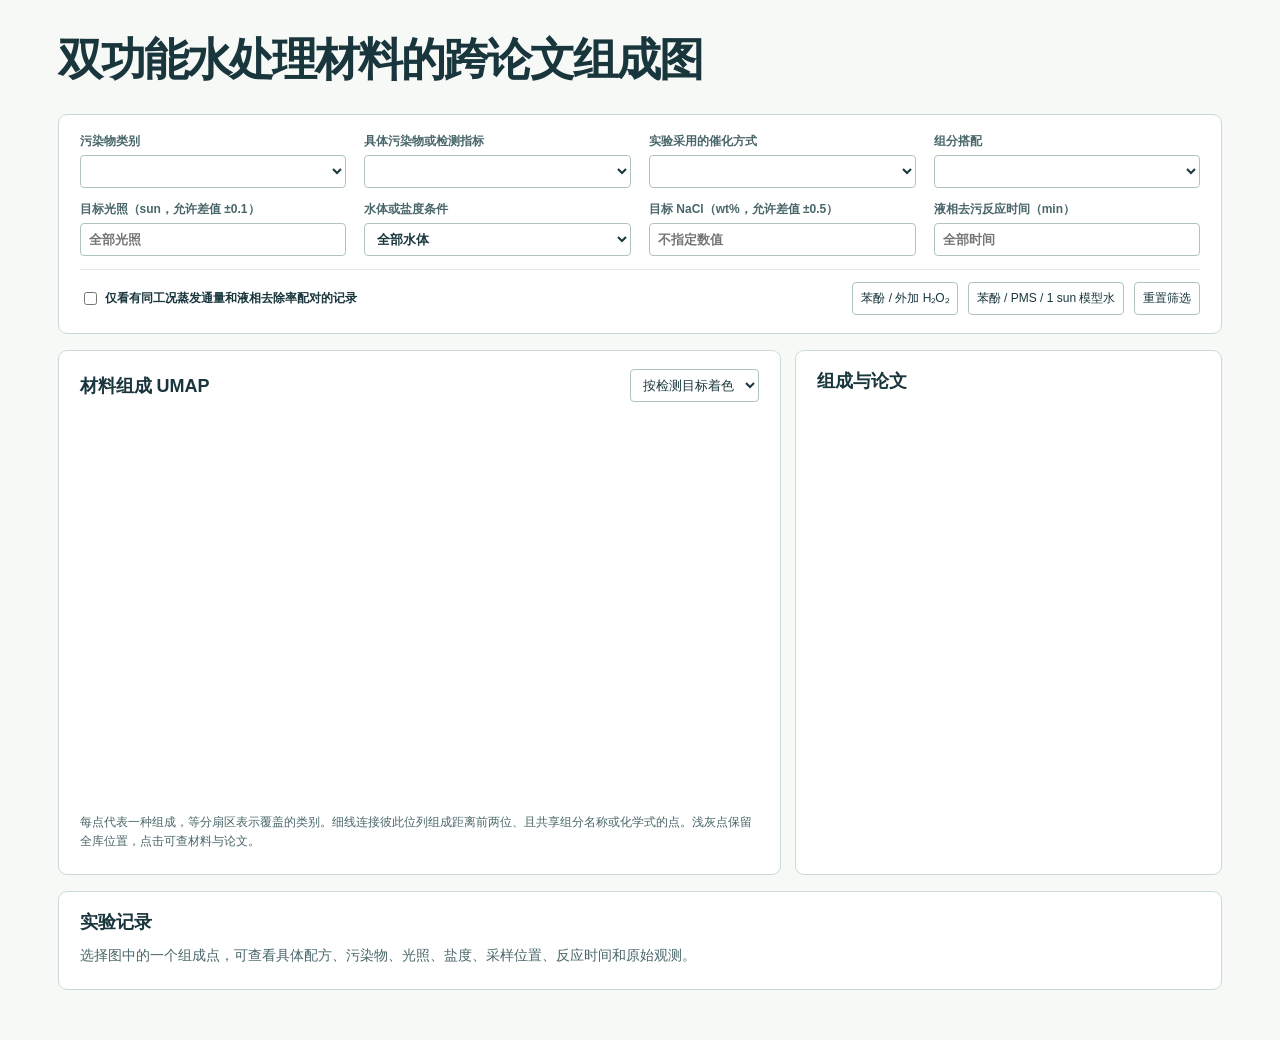
<file: scripts/research/cross_study_explorer.html>
<!doctype html>
<html lang="zh-CN"><head><meta charset="utf-8"><meta name="viewport" content="width=device-width,initial-scale=1">
<title>双功能水处理材料 · 跨论文组成图</title>
<style>
:root{--ink:#19363d;--muted:#49666a;--line:#cbdad8;--teal:#116c71;--paper:#f4f7f6;--warm:#a75727;font-family:"Microsoft YaHei","Noto Sans CJK SC","Segoe UI",sans-serif;color:var(--ink);background:#f7f9f7}
*{box-sizing:border-box}body{max-width:1350px;margin:auto;padding:30px 4.5vw 50px}h1{letter-spacing:-.045em;font-weight:650;margin:0;font-size:clamp(26px,3.6vw,45px)}h2{font-size:18px;margin:0 0 10px}p{line-height:1.65;margin:4px 0;color:var(--muted);font-size:14px}
header{padding-bottom:20px}section{background:white;border:1px solid var(--line);padding:18px 21px;border-radius:9px}label{font-size:12px;font-weight:600;color:var(--muted);display:flex;flex-direction:column;gap:5px}
select,input[type=number],button{font:inherit;color:var(--ink);border:1px solid #aec4c2;background:white;border-radius:4px;min-height:33px;padding:5px 8px}select{width:100%;font-size:13px;text-overflow:ellipsis}input[type=number]{width:100%;font-size:13px}button{font-size:12px;cursor:pointer}button:hover,button:focus-visible{border-color:var(--teal);background:#edf6f4}
.filters{display:grid;grid-template-columns:repeat(4,minmax(0,1fr));gap:13px 18px}.actions,.quick{display:flex;align-items:center;gap:10px;flex-wrap:wrap}.actions{grid-column:1/-1;border-top:1px solid #e1eae8;padding-top:12px;justify-content:space-between}.check{flex-direction:row;align-items:center;color:var(--ink)}
.layout{display:grid;grid-template-columns:minmax(0,1.42fr) minmax(290px,.84fr);gap:14px;margin-top:16px}.maptop{display:flex;gap:10px;align-items:center;justify-content:space-between}.maptop select{width:auto}.maptop h2{margin:0}#chart{display:block;width:100%;height:auto;margin:13px 0 5px}#legend{display:flex;gap:6px 16px;flex-wrap:wrap;font-size:12px;color:var(--muted)}.dot{width:9px;height:9px;border-radius:100%;display:inline-block;margin-right:5px}
.summary{font-size:16px;font-weight:650;color:var(--teal);margin:11px 0 4px}.scroll{max-height:460px;overflow:auto}.profilebtn{display:block;text-align:left;width:100%;border:0;border-bottom:1px solid #e0e9e7;border-radius:0;padding:8px 2px}.profilebtn strong{color:var(--teal);margin-right:8px}.muted{font-size:12px;color:var(--muted)}
#detail{margin-top:16px}.tablewrap{overflow:auto;max-height:470px}table{width:100%;border-collapse:collapse;font-size:12px}th,td{text-align:left;vertical-align:top;padding:7px 8px;border-bottom:1px solid #dfe9e6}th{background:var(--paper);position:sticky;top:0}a{color:var(--teal)}.material{padding:8px 0;border-top:1px solid #dee9e7}.material small{display:block;color:var(--muted);line-height:1.5}.point{cursor:pointer;outline:none}.point:hover circle.rim,.point:focus-visible circle.rim{stroke:#173a3f;stroke-width:3px}
@media(max-width:900px){.layout{grid-template-columns:1fr}.scroll{max-height:240px}}@media(max-width:660px){body{padding:15px}.filters{grid-template-columns:repeat(2,minmax(0,1fr))}section{padding:12px}.quick{gap:5px}}
</style></head><body>
<header><h1>双功能水处理材料的跨论文组成图</h1><p id="intro"></p></header>
<section aria-label="实验筛选"><div class="filters">
<label>污染物类别<select id="group"></select></label><label>具体污染物或检测指标<select id="target"></select></label>
<label>实验采用的催化方式<select id="route"></select></label><label>组分搭配<select id="motif"></select></label>
<label>目标光照（sun，允许差值 ±0.1）<input id="sun" type="number" min="0" step="any" placeholder="全部光照"></label>
<label>水体或盐度条件<select id="water"><option value="">全部水体</option><option value="model">明确的模型水</option><option value="nacl">报告了 NaCl 质量分数</option><option value="seawater">明确为海水</option><option value="unspecified">报告盐度，盐种未定</option><option value="unknown">没有可用的数值盐度</option></select></label>
<label>目标 NaCl（wt%，允许差值 ±0.5）<input id="salt" type="number" min="0" step="any" placeholder="不指定数值"></label>
<label>液相去污反应时间（min）<input id="minutes" type="number" min="0" step="any" placeholder="全部时间"></label>
<div class="actions"><label class="check"><input id="dual" type="checkbox">仅看有同工况蒸发通量和液相去除率配对的记录</label>
<div class="quick"><button id="presetFe">苯酚 / 外加 H₂O₂</button><button id="presetPms">苯酚 / PMS / 1 sun 模型水</button><button id="reset">重置筛选</button></div></div></div></section>
<div class="layout"><section><div class="maptop"><h2>材料组成 UMAP</h2><select id="color" aria-label="着色方式"><option value="group">按检测目标着色</option><option value="route">按催化方式着色</option></select></div>
<p id="summary" class="summary" aria-live="polite"></p><p id="coverage"></p><svg id="chart" viewBox="0 0 650 372" role="group" aria-label="可逐点查看的 UMAP 组成图"></svg><div id="legend"></div>
<p class="muted">每点代表一种组成，等分扇区表示覆盖的类别。细线连接彼此位列组成距离前两位、且共享组分名称或化学式的点。浅灰点保留全库位置，点击可查材料与论文。</p></section>
<section><h2 id="listTitle">组成与论文</h2><div class="scroll" id="profiles"></div><p id="selection"></p></section></div>
<section id="detail"><h2 id="detailTitle">实验记录</h2><div id="detailText"><p>选择图中的一个组成点，可查看具体配方、污染物、光照、盐度、采样位置、反应时间和原始观测。</p></div></section>
<script type="application/json" id="data">__ATLAS_DATA__</script>
<script>
"use strict";
const d=JSON.parse(document.querySelector("#data").textContent);
const rows=d.rows.map(row=>Object.fromEntries(d.fields.map((k,i)=>[k,row[i]])));
const targetColors={"Phenolics":"#ca773d","Dyes":"#8d5592","Pharmaceuticals":"#247d83","Other organics":"#5c73b2","Ions / elements":"#749548","Bulk / mixtures":"#796858","Microbes":"#bc4b71"};
const routeColors={"Photocatalysis":"#347da3","External peroxide":"#bb6328","PMS":"#12817c","PDS":"#9a537b","In-situ peroxide":"#c99523","Electro-Fenton":"#6556a2","Electro-oxidation":"#667e37","Thermocatalytic oxidation":"#9f4f44","Unresolved arm":"#b1bbbf","Control":"#738189"};
const zh={"Phenolics":"酚类","Dyes":"染料","Pharmaceuticals":"药物","Other organics":"其他有机物","Ions / elements":"离子或元素","Bulk / mixtures":"综合指标或混合物","Microbes":"微生物",
"Photocatalysis":"光催化","External peroxide":"外加 H₂O₂","In-situ peroxide":"原位 H₂O₂","Electro-Fenton":"电芬顿","Electro-oxidation":"电氧化","Thermocatalytic oxidation":"热催化氧化","Unresolved arm":"实验催化方式未确定","Control":"对照条件",
"Dual-role phase + separate water-supply component":"同一组分吸光产热并催化 ＋ 独立供水组分","Fe catalytic phase + separate carbon/polymer absorber":"含铁催化相 ＋ 独立碳或聚合物吸光相","Metal sulfide + polymer/fibre framework":"金属硫化物 ＋ 聚合物或纤维骨架",
"phenol":"苯酚","catechol":"邻苯二酚","bisphenol a":"双酚 A","methylene blue":"亚甲基蓝","methyl blue":"甲基蓝","methyl orange":"甲基橙","rhodamine b":"罗丹明 B","tetracycline":"四环素","tetracycline hydrochloride":"盐酸四环素","ciprofloxacin":"环丙沙星","sulfamethoxazole":"磺胺甲噁唑","carbamazepine":"卡马西平","toluene":"甲苯","xylene":"二甲苯","nitrobenzene":"硝基苯","aniline":"苯胺",
"Evaporation flux":"蒸发通量","Liquid parent removal":"液相母体去除率","Liquid parent ratio":"液相母体浓度比 C/C₀","Condensate endpoint":"冷凝水指标","Other liquid endpoint":"其他液相指标","Other endpoint":"其他指标","Stream unresolved":"取样位置未确定","Protocol only":"仅有实验条件","Signed field rate":"带符号的现场速率","Flux unit unresolved":"通量单位待核",
"Defined model water":"明确的模型水","Seawater":"海水","River water":"河水","Lake water":"湖水","Brine":"卤水","Saline water":"盐水","Freshwater":"淡水","Industrial water":"工业水","Unspecified salts":"盐种未定",
"reported":"文中报告","estimated":"从图估读","conflict":"来源冲突","not_reported":"未报告","unread":"未读","reaction_liquid":"反应液","feed":"进料液","condensate":"冷凝水"};
const el=id=>document.getElementById(id), txt=x=>zh[x]||x, unique=xs=>Array.from(new Set(xs)), svgNS="http://www.w3.org/2000/svg";
const esc=s=>String(s??"").replace(/[&<>"']/g,c=>({"&":"&amp;","<":"&lt;",">":"&gt;","\"":"&quot;","'":"&#39;"}[c]));
function options(id,values,all){let s=el(id),old=s.value;s.replaceChildren(new Option(all,""));for(const v of values)s.add(new Option(txt(v),v));if(values.includes(old))s.value=old}
options("group",Object.keys(targetColors),"全部目标类别");
options("route",Object.keys(routeColors),"全部实验方式");
const families=unique(d.materials.flatMap(m=>m.families)).sort();
options("motif",[...d.motifs,...families],"全部组分搭配");
function targets(){let g=el("group").value;options("target",unique(rows.filter(r=>!g||r.group===g).map(r=>r.target)).sort(),"全部具体目标")}
targets();
const materialIdsByProfile=new Map(d.profiles.map(p=>[p.id, d.materials.map((m,i)=>m.profile===p.id?i:null).filter(i=>i!==null)]));
const tally=xs=>({m:new Set(xs).size,p:new Set(xs.map(i=>d.materials[i].doi)).size,c:new Set(xs.map(i=>d.materials[i].profile)).size});
const total=tally([...d.materials.keys()]);el("intro").textContent=total.p+" 篇论文 · "+total.m+" 个最终材料变体 · "+total.c+" 个组成点。坐标只用材料组成计算，筛选时保持固定。";
let selected="",shownRows=[],highlight=new Set();
function values(){return Object.fromEntries(["group","target","route","motif","sun","water","salt","minutes"].map(k=>[k,el(k).value]))}
function matches(r,f){
 const m=d.materials[r.mid];
 if(f.group&&f.group!==r.group||f.target&&f.target!==r.target||f.route&&f.route!==r.route)return false;
 if(f.motif&&!m.motifs.includes(f.motif)&&!m.families.includes(f.motif))return false;
 if(f.sun!==""&&(r.sun===null||Math.abs(r.sun-Number(f.sun))>d.match.sun_tolerance+1e-8))return false;
 if(f.water==="model"&&r.matrix!=="Defined model water"||f.water==="seawater"&&r.matrix!=="Seawater"||f.water==="unknown"&&r.salt!==null||f.water==="unspecified"&&(r.salt===null||r.salt_basis!=="Unspecified salts"))return false;
 if((f.water==="nacl"||f.salt!=="")&&(r.salt===null||r.salt_basis!=="NaCl"))return false;
 if(f.salt!==""&&Math.abs(r.salt-Number(f.salt))>d.match.nacl_wt_percent_points+1e-8)return false;
 if(f.minutes!==""&&(r.time===null||r.time!==Number(f.minutes)||!["Liquid parent removal","Liquid parent ratio"].includes(r.endpoint)))return false;
 return !el("dual").checked||r.pairs.length>0;
}
function svg(tag,atts={},content=""){const n=document.createElementNS(svgNS,tag);for(const [k,v] of Object.entries(atts))n.setAttribute(k,String(v));if(content)n.textContent=content;return n}
function draw(){
 const f=values(),canvas=el("chart"),by=el("color").value,palette=by==="group"?targetColors:routeColors;
 shownRows=rows.filter(r=>matches(r,f));
 const assayFilter=["group","target","route","sun","water","salt","minutes"].some(k=>f[k]!=="")||el("dual").checked;
 highlight=new Set(assayFilter?shownRows.map(r=>r.mid):d.materials.flatMap((m,i)=>!f.motif||m.motifs.includes(f.motif)||m.families.includes(f.motif)?[i]:[]));
 const count=tally([...highlight]);el("summary").textContent=count.p+" 篇论文 · "+count.m+" 个材料变体 · "+count.c+" 个组成点";
 const eids=new Set(shownRows.map(r=>d.materials[r.mid].doi+"|"+r.experiment));
 el("coverage").textContent="当前有靶标归属的实验 "+eids.size+" 组，其中提供同工况蒸发与液相去除率配对的论文 "+new Set(shownRows.filter(r=>r.pairs.length).map(r=>d.materials[r.mid].doi)).size+" 篇。";
 const colors=new Map(),activeProfiles=new Set([...highlight].map(i=>d.materials[i].profile));
 for(const r of shownRows){const k=d.materials[r.mid].profile;if(!colors.has(k))colors.set(k,new Set());colors.get(k).add(r[by]);}
 canvas.replaceChildren();canvas.append(svg("rect",{x:37,y:10,width:600,height:322,fill:"#f4f7f6",rx:5}));
 const xx=d.profiles.map(p=>p.x),yy=d.profiles.map(p=>p.y),xmin=Math.min(...xx),xmax=Math.max(...xx),ymin=Math.min(...yy),ymax=Math.max(...yy);
 const scale=Math.min(552/(xmax-xmin),277/(ymax-ymin)),mx=(xmin+xmax)/2,my=(ymin+ymax)/2;
 const positions=new Map(d.profiles.map(p=>[p.id,[336+(p.x-mx)*scale,171-(p.y-my)*scale]]));
 for(const [a,b] of d.links){const [xa,ya]=positions.get(a),[xb,yb]=positions.get(b);canvas.append(svg("line",{x1:xa,y1:ya,x2:xb,y2:yb,stroke:activeProfiles.has(a)&&activeProfiles.has(b)?"#bdceca":"#e0e8e5","stroke-width":1}));}
 for(const p of d.profiles){
  const x=336+(p.x-mx)*scale,y=171-(p.y-my)*scale,isOn=activeProfiles.has(p.id),groups=[...(colors.get(p.id)||[])].sort();
  const shades=groups.map(g=>palette[g]||"#9eadae"),rad=isOn?8.2:5.8;
  const g=svg("g",{class:"point",tabindex:0,role:"button","aria-label":p.id+" "+groups.map(txt).join("、"),"data-profile":p.id});
  g.append(svg("title",{},p.id+" · "+(groups.map(txt).join("、")||"仅组成背景")));
  if(shades.length<=1)g.append(svg("circle",{cx:x,cy:y,r:rad,fill:shades[0]||"#c7d3d4"}));
  else for(let j=0;j<shades.length;j++){
   const a=(j/shades.length-.25)*2*Math.PI,b=((j+1)/shades.length-.25)*2*Math.PI;
   const path=["M",x,y,"L",x+rad*Math.cos(a),y+rad*Math.sin(a),"A",rad,rad,0,0,1,x+rad*Math.cos(b),y+rad*Math.sin(b),"Z"].join(" ");
   g.append(svg("path",{d:path,fill:shades[j],stroke:"white","stroke-width":.55}));
  }
  g.append(svg("circle",{class:"rim",cx:x,cy:y,r:rad+1,fill:"transparent",stroke:selected===p.id?"#1d4149":"white","stroke-width":selected===p.id?2.3:.65}));
  g.addEventListener("click",()=>pick(p.id));g.addEventListener("keydown",e=>{if(e.key==="Enter"||e.key===" "){e.preventDefault();pick(p.id)}});
  canvas.append(g);
 }
 canvas.append(svg("text",{x:335,y:354,"text-anchor":"middle","font-size":13,fill:"#577175"},"UMAP 1"),svg("text",{transform:"translate(21 172) rotate(-90)","text-anchor":"middle","font-size":13,fill:"#577175"},"UMAP 2"));
 const used=unique(shownRows.map(r=>r[by]));el("legend").innerHTML=Object.entries(palette).filter(([k])=>used.includes(k)).map(([k,c])=>'<span><i class="dot" style="background:'+c+'"></i>'+esc(txt(k))+"</span>").join("");
 const list=el("profiles");list.replaceChildren();el("listTitle").textContent="筛选到的组成（"+activeProfiles.size+"）";
 for(const p of d.profiles.filter(p=>activeProfiles.has(p.id))){const ids=materialIdsByProfile.get(p.id).filter(i=>highlight.has(i)), m=d.materials[ids[0]],b=document.createElement("button");b.className="profilebtn";b.dataset.profile=p.id;b.innerHTML="<strong>"+p.id+"</strong>"+esc(m.name)+' <span class="muted">· '+tally(ids).p+" 篇</span>";b.onclick=()=>pick(p.id);list.append(b);}
 if(!activeProfiles.size)list.innerHTML="<p>当前筛选组合下没有已登记的材料实验。</p>";
 if(selected)detail();else el("selection").replaceChildren();
}
function pick(id){selected=id;draw();document.querySelectorAll("#chart .point").forEach(g=>{if(g.dataset.profile===id)g.setAttribute("aria-pressed","true")});}
function fmt(x){return x===null||x===undefined?"未定":String(x)}
function detail(){
 const pid=selected, ids=materialIdsByProfile.get(pid),active=ids.filter(i=>highlight.has(i)),rs=shownRows.filter(r=>ids.includes(r.mid));
 el("detailTitle").textContent=pid+" · 材料与实验记录";const lines=[];
 el("selection").innerHTML="<b>"+pid+"</b> · "+active.length+" 个匹配变体 · "+rs.length+' 条靶标记录　<a href="#detail">查看观测与证据 ↓</a>';
 if(!active.length)lines.push("<p>该组成属于全库底图，当前条件下没有匹配实验。</p>");
 for(const i of active.length?active:ids){
  const m=d.materials[i],s=d.studies[m.doi];lines.push('<div class="material"><b>'+esc(m.name)+'</b> · <a target="_blank" rel="noopener" href="https://doi.org/'+esc(m.doi)+'">'+esc(s[0])+' 原文</a><small>'+esc(s[1])+'</small><small>'+m.parts.map(p=>esc(p.name)+(p.formula?" ("+esc(p.formula)+")":"")).join(" ＋ ")+"</small></div>");
 }
 if(rs.length){lines.push('<div class="tablewrap"><table><thead><tr>'+["论文 / 材料","目标 / 方式","光照 / 水体 / 盐度","检测终点 / 时间","同工况蒸发通量","实验、观测与证据"].map(x=>"<th>"+x+"</th>").join("")+"</tr></thead><tbody>");
  for(const r of rs){const m=d.materials[r.mid],orig=r.value===null,u=orig?r.raw_unit||"":r.endpoint==="Evaporation flux"?" kg m⁻² h⁻¹":r.endpoint==="Liquid parent removal"?"%":"",num=orig?r.raw_value:r.value,v=num===null?"":(orig&&r.metric_label?" · "+r.metric_label+" ":"")+(r.status==="estimated"?"≈ ":"")+num+u;
   const salt=r.salt===null?"数值盐度未定":r.salt+" wt% "+txt(r.salt_basis);
   const tm=r.time===null?"":r.time+" min";
   lines.push("<tr><td>"+esc(d.studies[m.doi][0])+"<br>"+esc(m.material)+"</td><td>"+esc(txt(r.target))+"<br>"+esc(txt(r.route))+"</td><td>"+esc(r.sun===null?"光照未定":r.sun+" sun")+"<br>"+esc(txt(r.matrix)||"水体未定")+"<br>"+esc(salt)+"</td><td>"+esc(txt(r.endpoint))+" "+esc(v)+"<br>"+esc([tm,txt(r.stream),txt(r.status)].filter(Boolean).join(" · "))+"</td><td>"+(r.pairs.length?r.pairs.map(p=>esc((p[3]==="estimated"?"≈ ":"")+p[0]+" kg m⁻² h⁻¹ · "+p[2])).join("<br>"):"—")+"</td><td>"+esc(r.experiment)+"<br>"+esc(r.observation||"仅实验登记")+"<br>"+(r.evidence_ids||[]).map(esc).join(", ")+"</td></tr>");
  }lines.push("</tbody></table></div>");
 }else lines.push("<p>未匹配到有靶标归属的实验记录。</p>");
 el("detailText").innerHTML=lines.join("");
}
function reset(){for(const k of ["group","target","route","motif","sun","water","salt","minutes"])el(k).value="";el("dual").checked=false;selected="";targets();el("detailTitle").textContent="实验记录";el("detailText").innerHTML="<p>选择一个组成点以查看材料和实验。</p>";}
function preset(route,motif,model){reset();el("group").value="Phenolics";targets();el("target").value="phenol";el("route").value=route;el("motif").value=motif;if(model){el("sun").value="1";el("water").value="model"}draw();}
el("presetFe").onclick=()=>preset("External peroxide",d.motifs[1],false);el("presetPms").onclick=()=>preset("PMS",d.motifs[0],true);el("reset").onclick=()=>{reset();draw()};
for(const id of ["group","target","route","motif","sun","salt","water","minutes","dual","color"])el(id).addEventListener(["sun","salt","minutes"].includes(id)?"input":"change",()=>{if(id==="group")targets();draw()});
draw();
</script></body></html>
</file>
